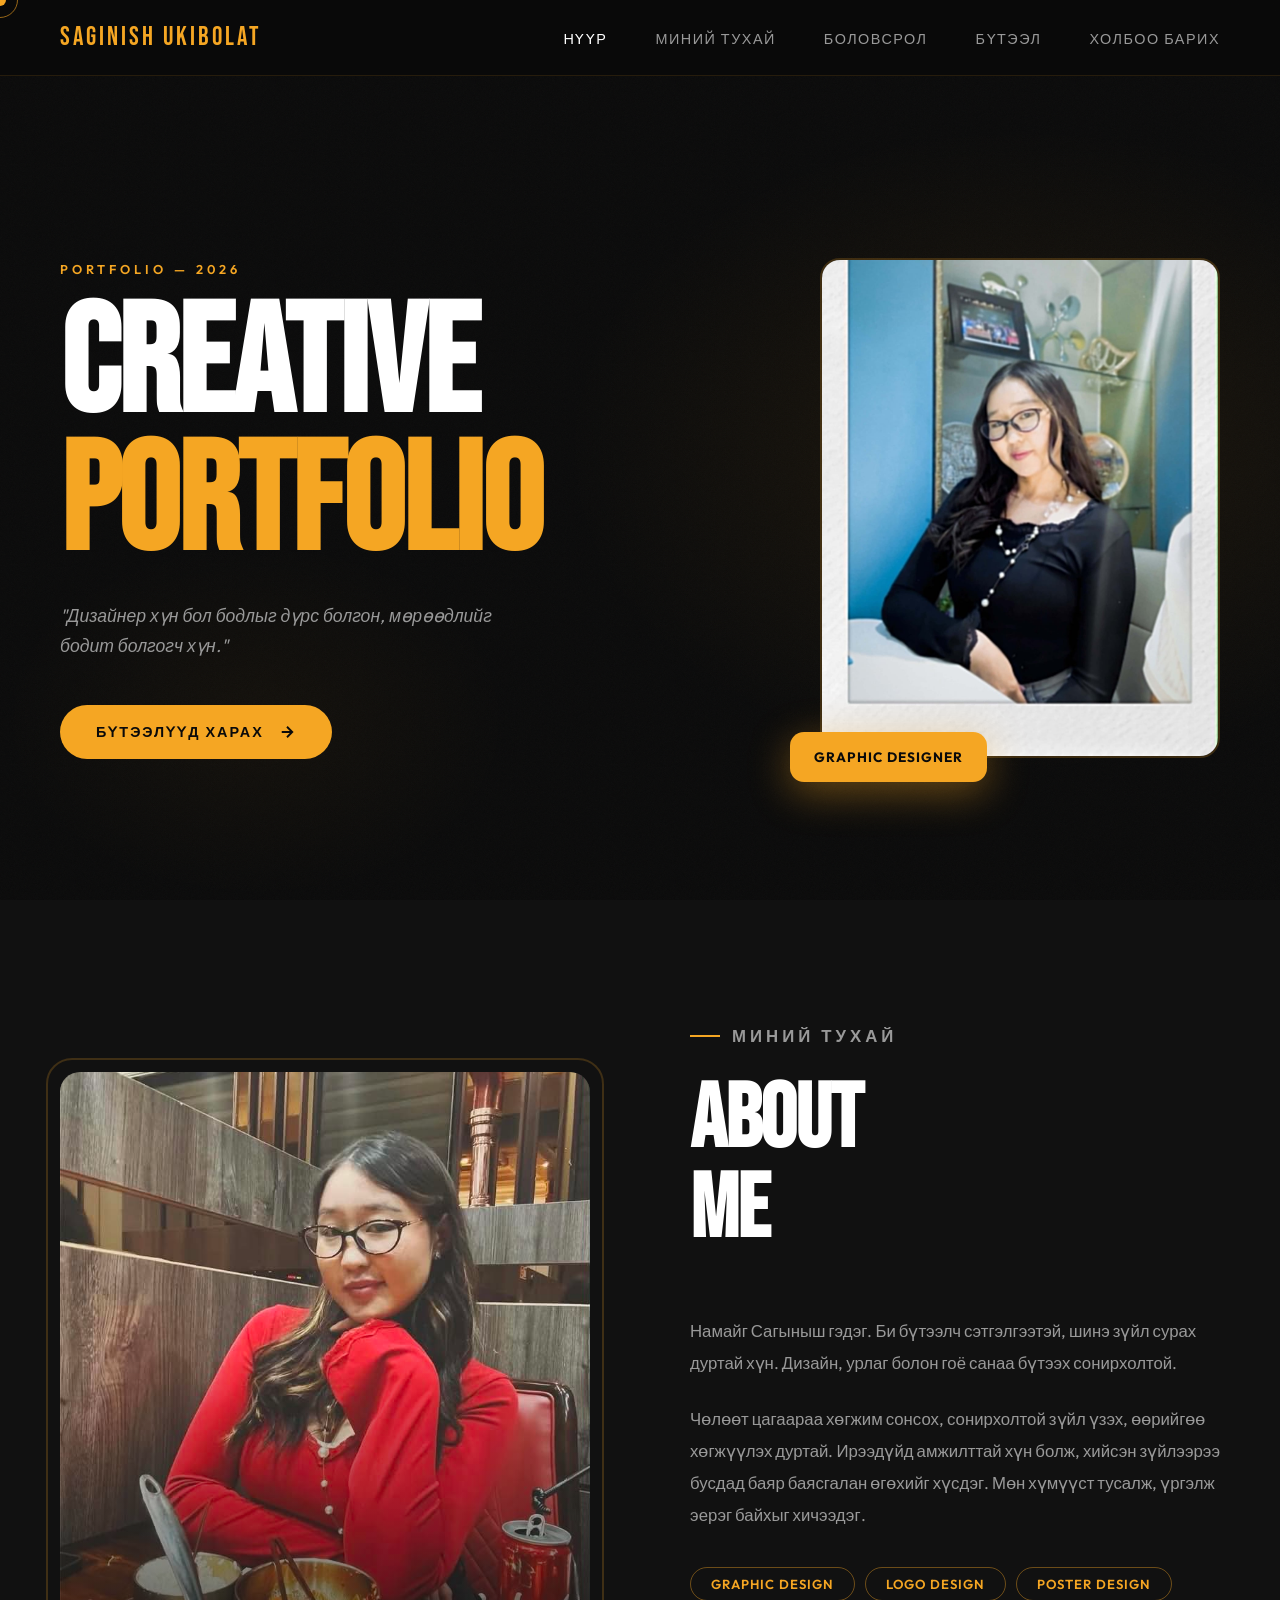
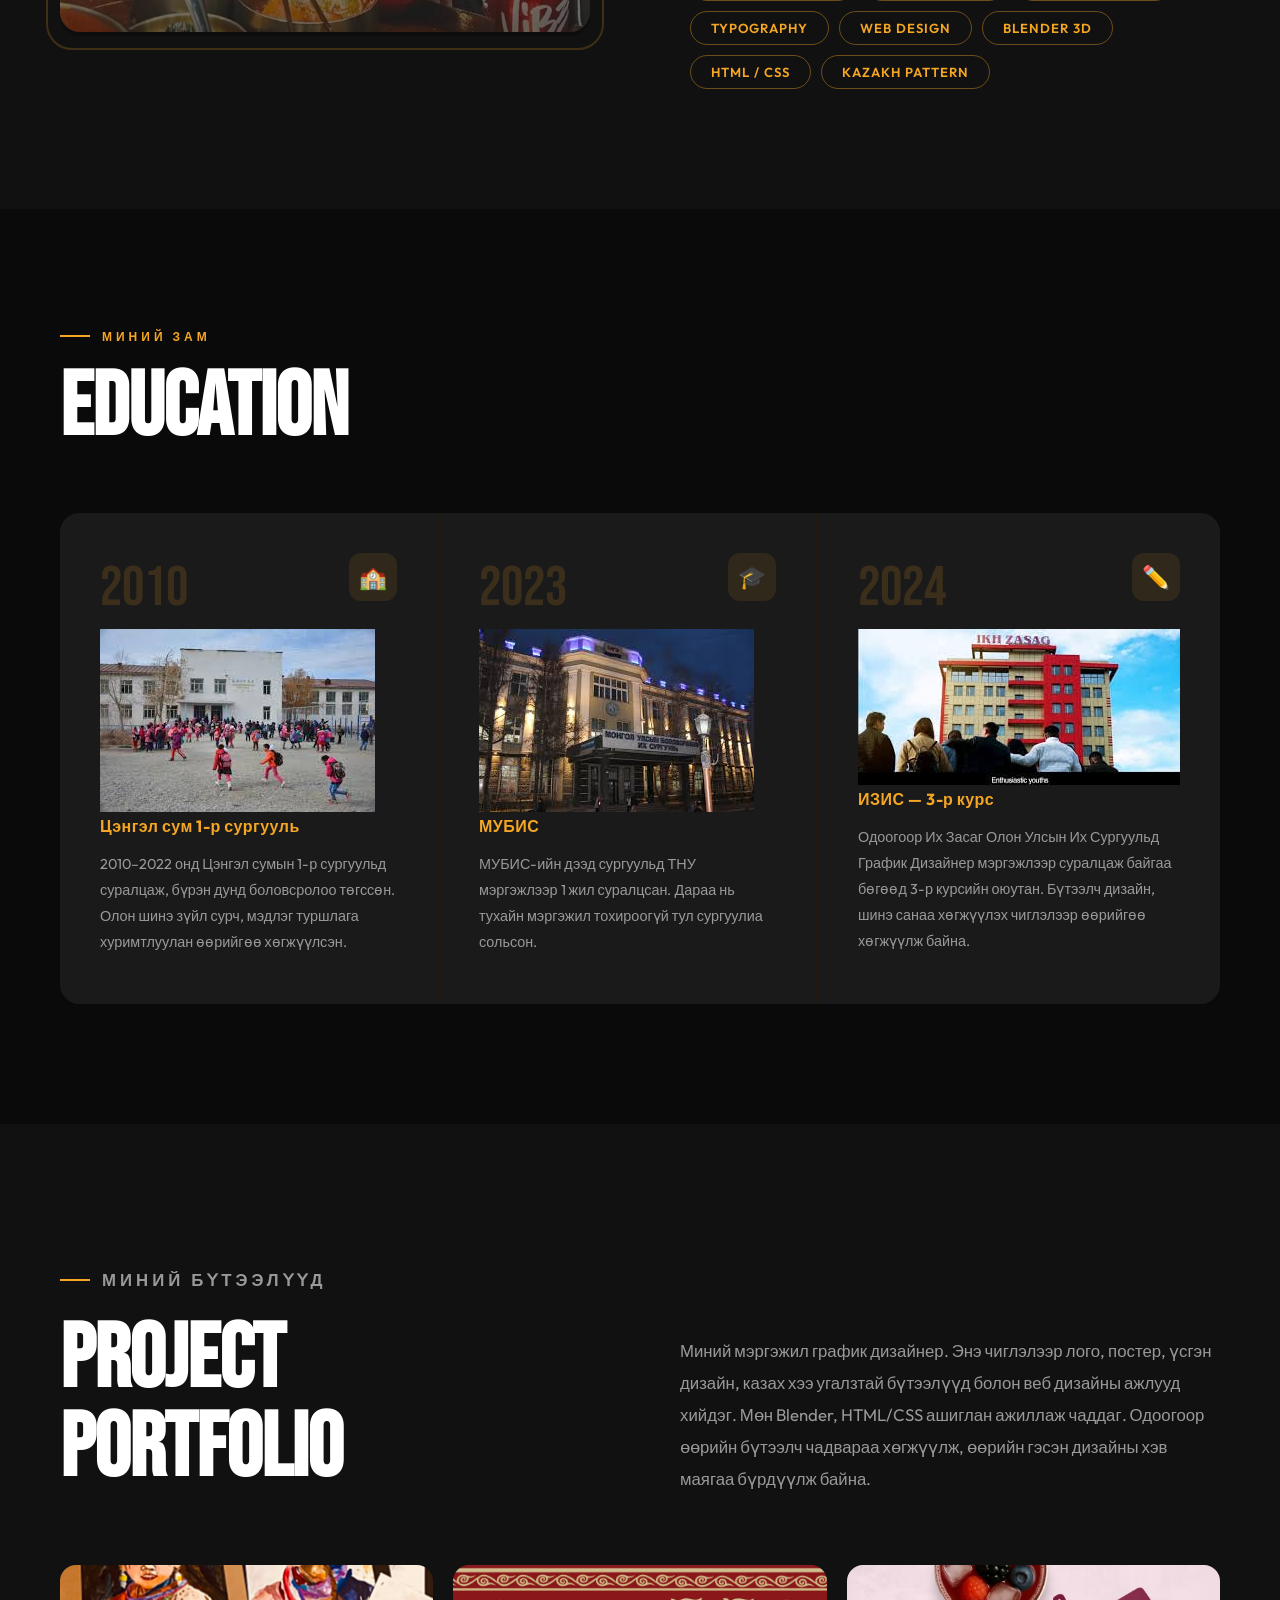
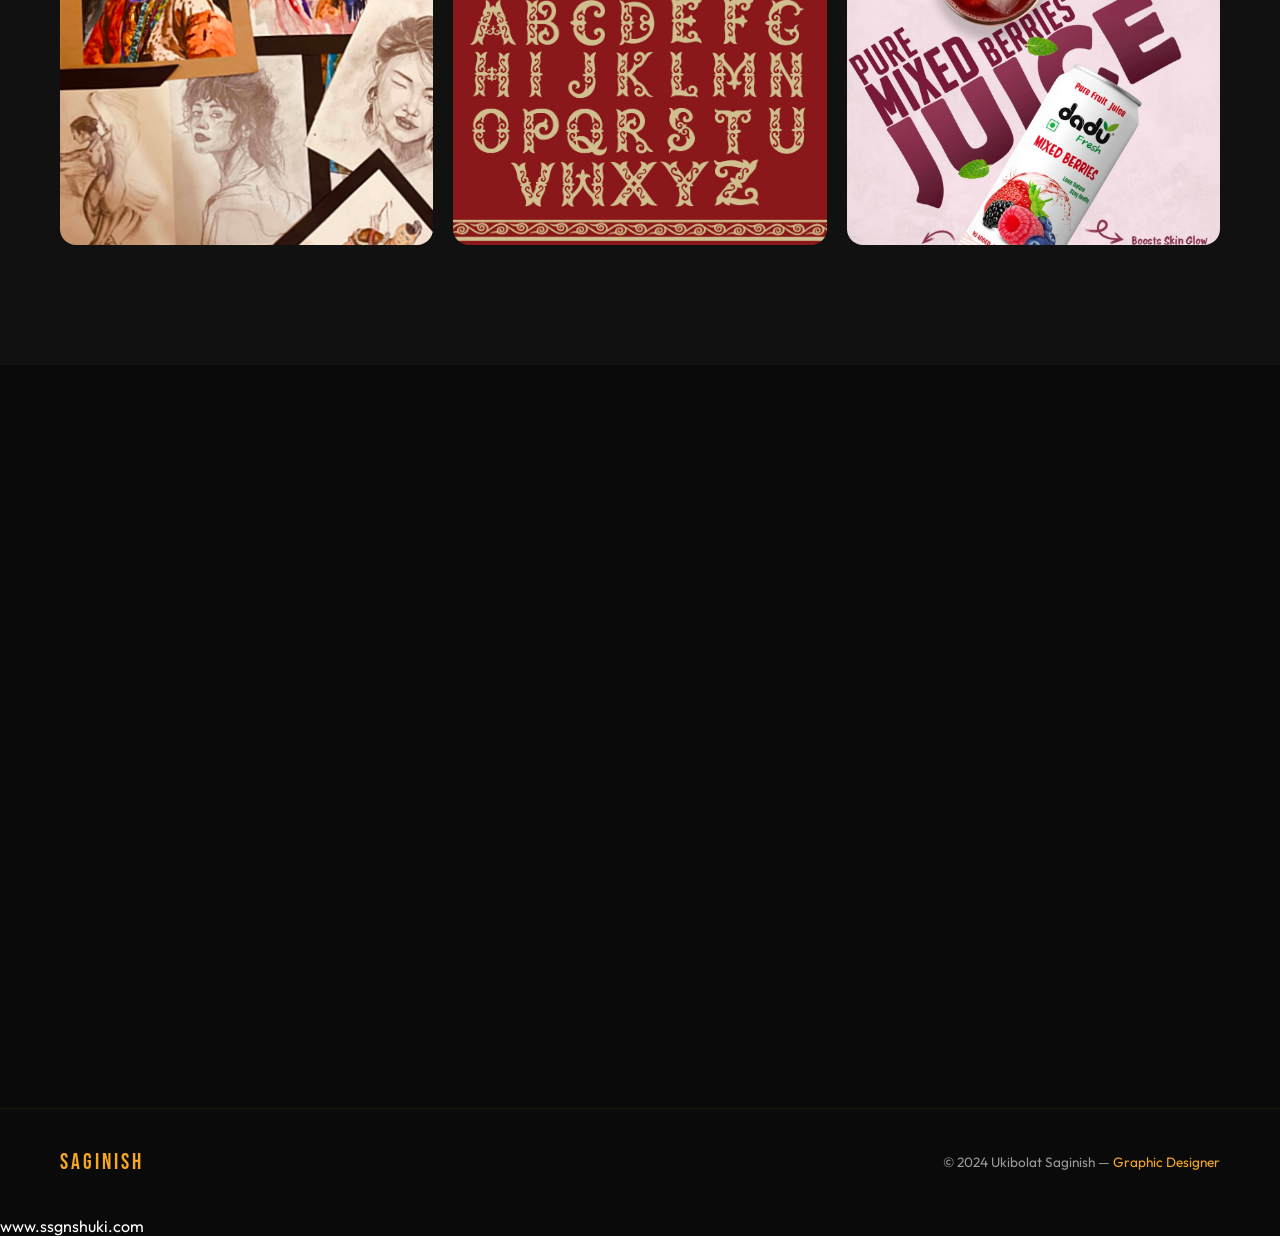
<file: index.html>
<!DOCTYPE html>
<html lang="mn">

<head>
    <meta charset="UTF-8" />
    <meta name="viewport" content="width=device-width, initial-scale=1.0" />
    <title>Saginish Ukibolat —Portfolio</title>
    <link rel="stylesheet" href="style.css" />
</head>

<body>


    <div class="cursor" id="cursor"></div>
    <div class="cursor-follower" id="cursorFollower"></div>

    <nav>
        <a href="#home" class="nav-logo"> Saginish Ukibolat</a>
        <ul class="nav-links">
            <li><a href="#home">Нүүр</a></li>
            <li><a href="#about">Миний тухай</a></li>
            <li><a href="#education">Боловсрол</a></li>
            <li><a href="#portfolio">Бүтээл</a></li>
            <li><a href="#contact">Холбоо барих</a></li>
        </ul>
    </nav>
    <section id="home" style="padding-top: 120px;">
        <div class="hero-bg"></div>
        <div class="hero-noise"></div>
        <div class="hero-content">
            <div class="hero-text">
                <p class="hero-label">Portfolio — 2026</p>
                <h1 class="hero-title">
                    Creative
                    <span>Portfolio</span>
                </h1>
                <p class="hero-subtitle">
                    "Дизайнер хүн бол бодлыг дүрс болгон, мөрөөдлийг бодит болгогч хүн."
                </p>
                <a href="#portfolio" class="hero-cta">
                    Бүтээлүүд харах
                    <svg viewBox="0 0 24 24" fill="none" stroke="currentColor" stroke-width="2.5">
                        <path d="M5 12h14M12 5l7 7-7 7" />
                    </svg>
                </a>
            </div>
            <div class="hero-image-wrap">

                <img src="images/me1.jpg" alt="Saginish Ukibolat" />
                <div class="hero-image-badge">Graphic Designer</div>
            </div>
        </div>
    </section>

    <div id="about" style="background:var(--black-2); padding: 120px 60px;">
        <div class="about-inner">
            <div class="about-image-wrap reveal">
                <img src="images/aboutme.jpg" alt="About Saginish Ukibolat" />
                <div class="about-image-overlay"></div>
                <div class="about-frame"></div>
            </div>
            <div class="about-text">
                <p class="section-tag reveal">Миний тухай</p>
                <h2 class="section-title reveal">ABOUT<br>ME</h2>
                <p class="reveal reveal-delay-1">
                    Намайг Сагыныш гэдэг. Би бүтээлч сэтгэлгээтэй, шинэ зүйл сурах дуртай хүн.
                    Дизайн, урлаг болон гоё санаа бүтээх сонирхолтой.
                </p>
                <p class="reveal reveal-delay-2">
                    Чөлөөт цагаараа хөгжим сонсох, сонирхолтой зүйл үзэх, өөрийгөө хөгжүүлэх дуртай.
                    Ирээдүйд амжилттай хүн болж, хийсэн зүйлээрээ бусдад баяр баясгалан өгөхийг хүсдэг.
                    Мөн хүмүүст тусалж, үргэлж эерэг байхыг хичээдэг.
                </p>
                <div class="skills-grid reveal reveal-delay-3">
                    <span class="skill-chip">Graphic Design</span>
                    <span class="skill-chip">Logo Design</span>
                    <span class="skill-chip">Poster Design</span>
                    <span class="skill-chip">Typography</span>
                    <span class="skill-chip">Web Design</span>
                    <span class="skill-chip">Blender 3D</span>
                    <span class="skill-chip">HTML / CSS</span>
                    <span class="skill-chip">Kazakh Pattern</span>
                </div>
            </div>
        </div>
    </div>

    <section id="education">
        <p class="section-tag reveal">Миний зам</p>
        <h2 class="section-title reveal">EDUCATION</h2>
        <div class="education-grid">
            <div class="edu-card reveal">
                <div class="edu-icon">🏫</div>
                <div class="edu-year">2010</div>
                <img src="images/tsengel.jpg" alt="Tsengel School" class="edu-school-logo" />
                <div class="edu-school">Цэнгэл сум 1-р сургууль</div>
                <p class="edu-desc">
                    2010–2022 онд Цэнгэл сумын 1-р сургуульд суралцаж, бүрэн дунд боловсролоо төгссөн.
                    Олон шинэ зүйл сурч, мэдлэг туршлага хуримтлуулан өөрийгөө хөгжүүлсэн.
                </p>
            </div>
            <div class="edu-card reveal reveal-delay-1">
                <div class="edu-icon">🎓</div>
                <div class="edu-year">2023</div>
                <img src="images/mubis.jpg" alt="MUBIS University" class="edu-school-logo" />
                <div class="edu-school">МУБИС</div>
                <p class="edu-desc">
                    МУБИС-ийн дээд сургуульд ТНУ мэргэжлээр 1 жил суралцсан.
                    Дараа нь тухайн мэргэжил тохироогүй тул сургуулиа сольсон.
                </p>
            </div>
            <div class="edu-card reveal reveal-delay-2">
                <div class="edu-icon">✏️</div>
                <div class="edu-year">2024</div>
                <img src="images/ikhzasag.jpg" alt="Ikhzasag University" class="edu-school-logo" />
                <div class="edu-school">ИЗИС — 3-р курс</div>
                <p class="edu-desc">
                    Одоогоор Их Засаг Олон Улсын Их Сургуульд График Дизайнер мэргэжлээр суралцаж байгаа
                    бөгөөд 3-р курсийн оюутан. Бүтээлч дизайн, шинэ санаа хөгжүүлэх чиглэлээр өөрийгөө хөгжүүлж байна.
                </p>
            </div>
        </div>
    </section>
    <div id="portfolio" style="background:var(--black-2); padding: 120px 60px;">
        <div class="portfolio-inner">
            <div class="portfolio-intro">
                <div>
                    <p class="section-tag reveal">Миний бүтээлүүд</p>
                    <h2 class="section-title reveal" style="margin-bottom:0;">PROJECT<br>PORTFOLIO</h2>
                </div>
                <p class="reveal">
                    Миний мэргэжил график дизайнер. Энэ чиглэлээр лого, постер, үсгэн дизайн, казах хээ угалзтай
                    бүтээлүүд болон веб дизайны ажлууд хийдэг. Мөн Blender, HTML/CSS ашиглан ажиллаж чаддаг.
                    Одоогоор өөрийн бүтээлч чадвараа хөгжүүлж, өөрийн гэсэн дизайны хэв маягаа бүрдүүлж байна.
                </p>
            </div>
            <div class="portfolio-grid">
                <div class="portfolio-item reveal">
                    <img src="images/buteel0.jpg" alt="Illustration work" />
                    <div class="portfolio-overlay">
                        <div class="portfolio-overlay-text">
                            Зургийн цуглуулга
                            <span>Illustration</span>
                        </div>
                    </div>
                </div>


                <!-- Item 3 -->
                <div class="portfolio-item reveal reveal-delay-2">
                    <img src="images/buteel1.jpg" alt="Poster design" />
                    <div class="portfolio-overlay">
                        <div class="portfolio-overlay-text">
                            Постер дизайн
                            <span>Poster / Branding</span>
                        </div>
                    </div>
                </div>
                <!-- Item 4 -->
                <div class="portfolio-item reveal">
                    <img src="images/buteel2.jpg" alt="Logo design" />
                    <div class="portfolio-overlay">
                        <div class="portfolio-overlay-text">
                            Лого дизайн
                            <span>Logo Design</span>
                        </div>
                    </div>
                </div>
            </div>
        </div>
    </div>
    <div class="contact-info">
        <p class="section-tag reveal">Холбогдох</p>
        <h2 class="section-title reveal">GET IN<br>TOUCH</h2>
        <p class="reveal">
            Надтай холбогдохыг хүсвэл дараах хаягаар холбогдоорой.
            Би график дизайн болон бүтээлч ажлуудад сонирхолтой бөгөөд
            шинэ төсөл, хамтын ажиллагаанд үргэлж нээлттэй.
        </p>
        <div class="contact-grid reveal">
            <a href="mailto:u.saginish3@gmail.com" class="contact-card">
                <div class="contact-card-icon">✉️</div>
                <div class="contact-card-label">Email</div>
                <div class="contact-card-value">u.saginish3@gmail.com</div>
            </a>
            <a href="https://www.ssgnshuki.com" target="_blank" class="contact-card">
                <div class="contact-card-icon">🌐</div>
                <div class="contact-card-label">Website</div>
                <div class="contact-card-value">www.ssgnshuki.com</div>
            </a>
            <a href="#" class="contact-card">
                <div class="contact-card-icon">📱</div>
                <div class="contact-card-label">Social Media</div>
                <div class="contact-card-value">sgnsh-@07</div>
            </a>
            <a href="tel:85218322" class="contact-card">
                <div class="contact-card-icon">📞</div>
                <div class="contact-card-label">Phone Number</div>
                <div class="contact-card-value">85218322</div>
            </a>
        </div>
    </div>
    </div>
    </section>

    <!-- ========== FOOTER ========== -->
    <footer>
        <div class="footer-logo">Saginish</div>
        <p class="footer-text">
            © 2024 Ukibolat Saginish — <span>Graphic Designer</span>
        </p>
    </footer>

    <!-- ========== JAVASCRIPT ========== -->
    <script>
        // --- Custom Cursor ---
        const cursor = document.getElementById('cursor');
        const follower = document.getElementById('cursorFollower');
        let mx = 0, my = 0, fx = 0, fy = 0;

        document.addEventListener('mousemove', e => {
            mx = e.clientX; my = e.clientY;
            cursor.style.left = mx + 'px';
            cursor.style.top = my + 'px';
        });

        function animateFollower() {
            fx += (mx - fx) * 0.12;
            fy += (my - fy) * 0.12;
            follower.style.left = fx + 'px';
            follower.style.top = fy + 'px';
            requestAnimationFrame(animateFollower);
        }
        animateFollower();

        document.querySelectorAll('a, button, .portfolio-item').forEach(el => {
            el.addEventListener('mouseenter', () => {
                cursor.style.transform = 'translate(-50%,-50%) scale(2)';
                follower.style.transform = 'translate(-50%,-50%) scale(1.5)';
                follower.style.opacity = '0.3';
            });
            el.addEventListener('mouseleave', () => {
                cursor.style.transform = 'translate(-50%,-50%) scale(1)';
                follower.style.transform = 'translate(-50%,-50%) scale(1)';
                follower.style.opacity = '0.6';
            });
        });

        // --- Scroll Reveal ---
        const revealEls = document.querySelectorAll('.reveal');
        const observer = new IntersectionObserver(entries => {
            entries.forEach(entry => {
                if (entry.isIntersecting) {
                    entry.target.classList.add('visible');
                }
            });
        }, { threshold: 0.12 });

        revealEls.forEach(el => observer.observe(el));

        // --- Active nav link on scroll ---
        const sections = document.querySelectorAll('section, [id]');
        const navLinks = document.querySelectorAll('.nav-links a');

        window.addEventListener('scroll', () => {
            let current = '';
            sections.forEach(s => {
                if (window.scrollY >= s.offsetTop - 120) current = s.id;
            });
            navLinks.forEach(a => {
                a.style.color = a.getAttribute('href') === '#' + current ? 'var(--white)' : '';
            });
        });
    </script>
</body>

</html>
www.ssgnshuki.com
</file>
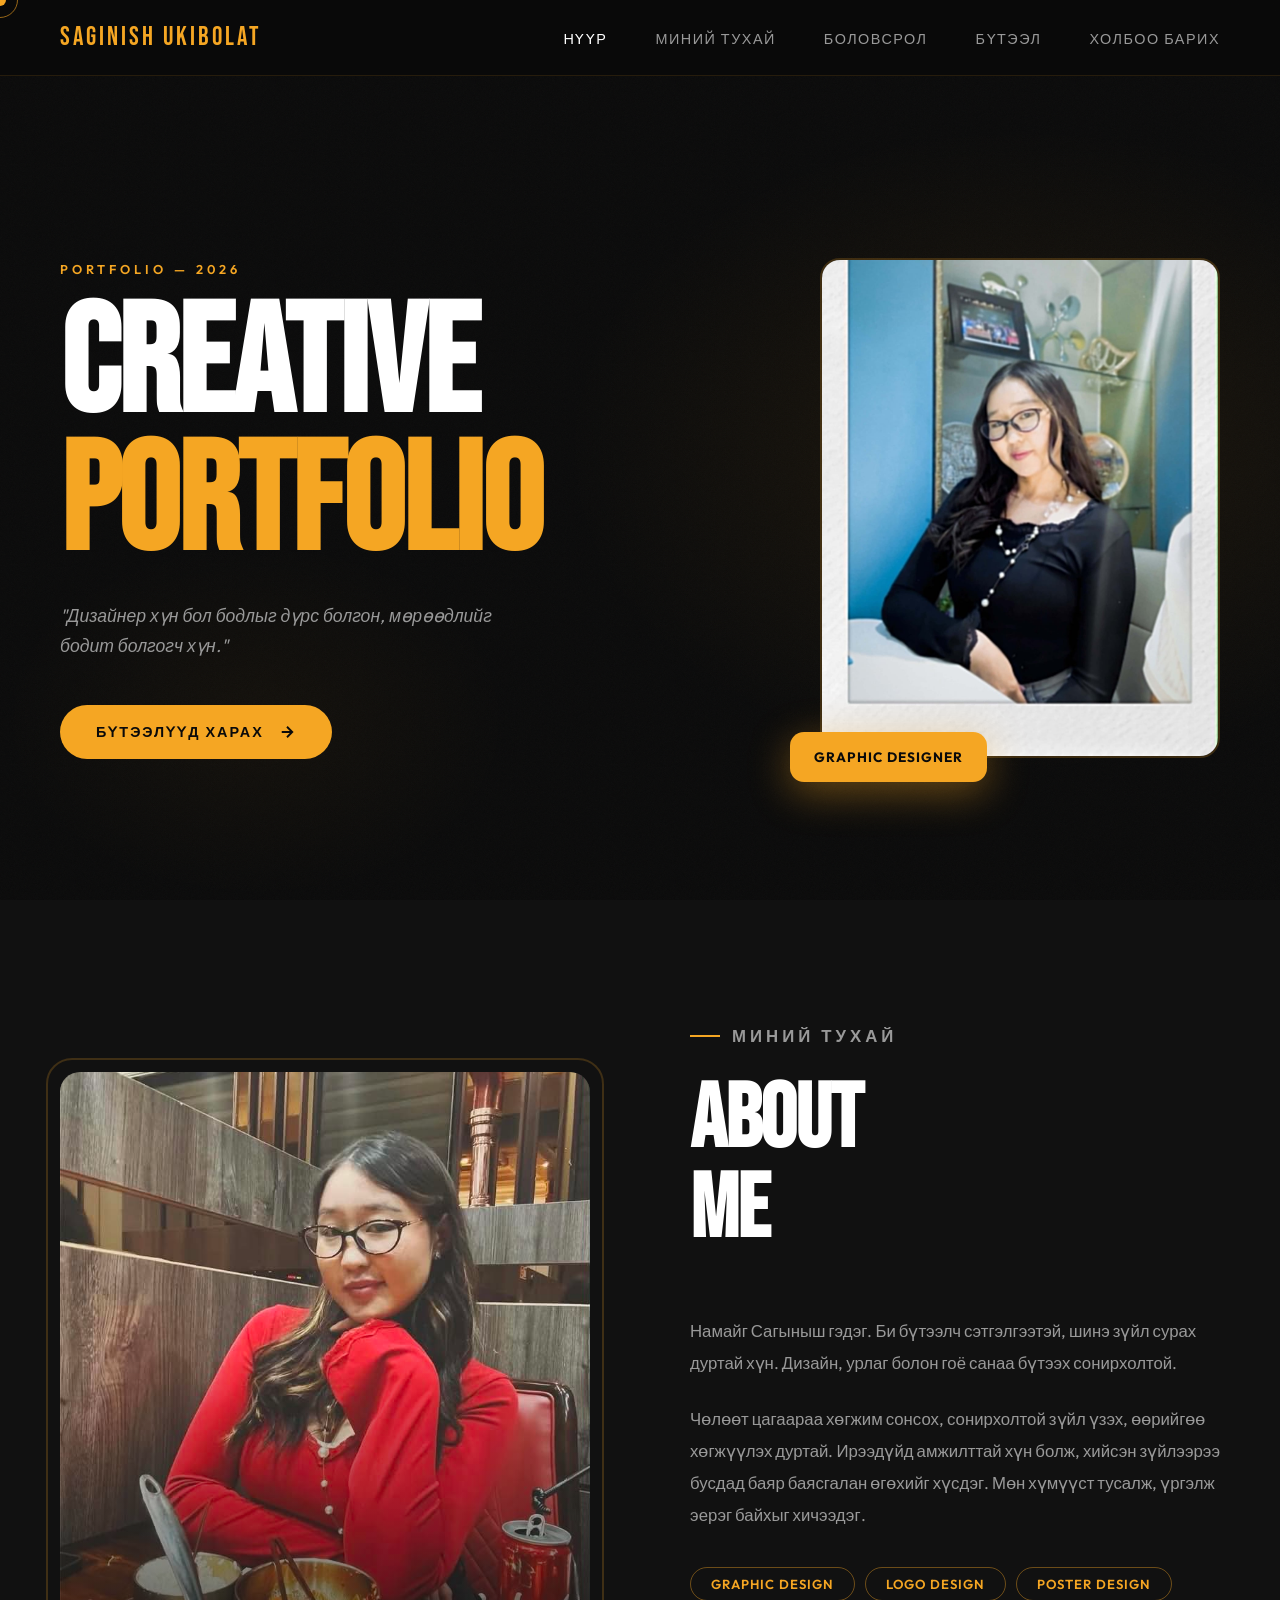
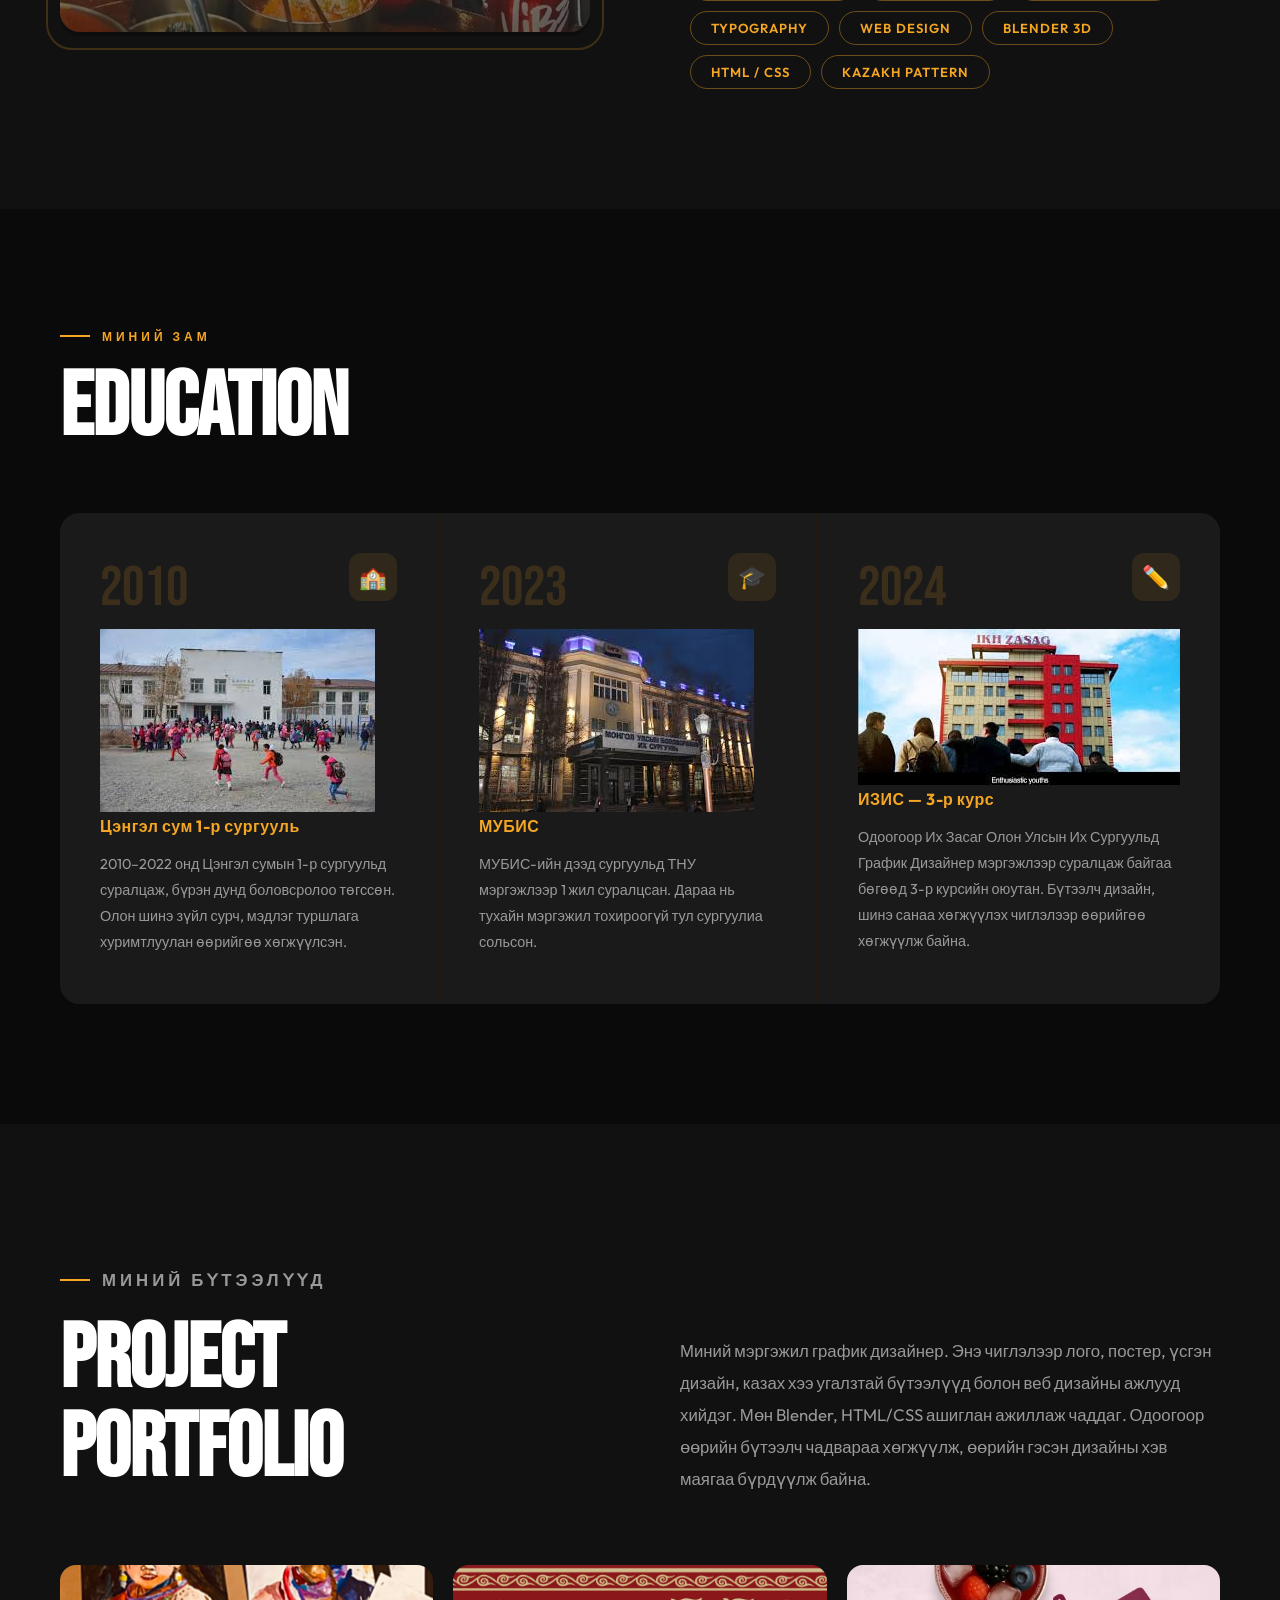
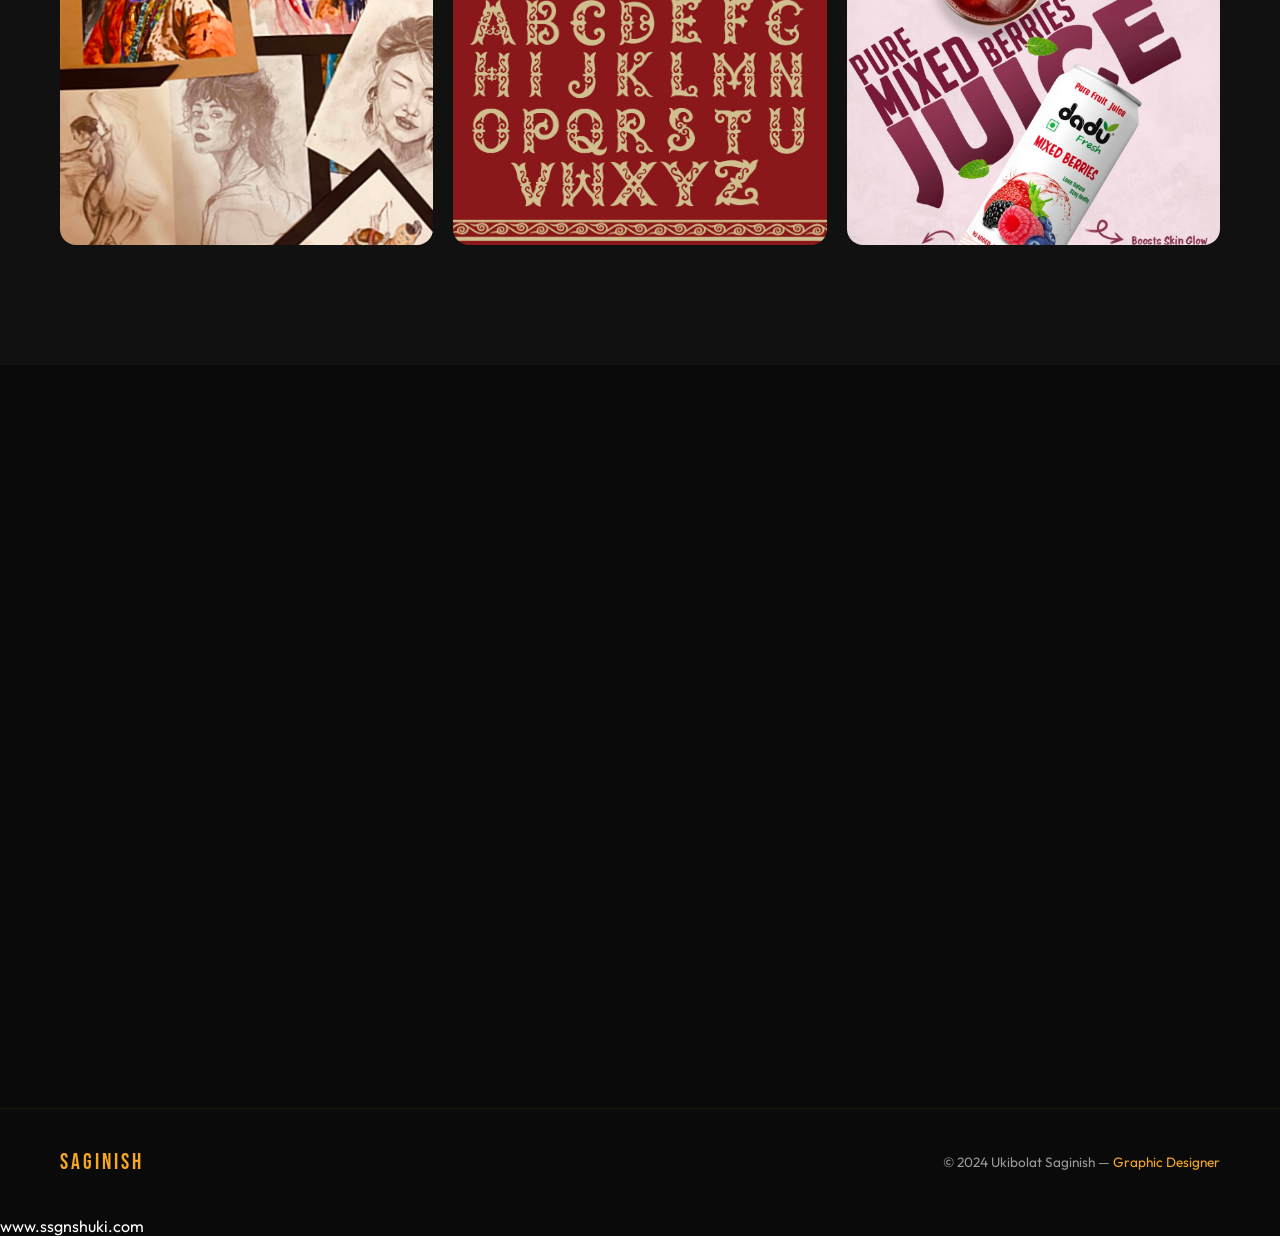
<file: portfolio.html>
<!DOCTYPE html>
<html lang="mn">

<head>
    <meta charset="UTF-8" />
    <meta name="viewport" content="width=device-width, initial-scale=1.0" />
    <title>Saginish Ukibolat —Portfolio</title>
    <link rel="stylesheet" href="style.css" />
</head>

<body>


    <div class="cursor" id="cursor"></div>
    <div class="cursor-follower" id="cursorFollower"></div>

    <nav>
        <a href="#home" class="nav-logo"> Saginish Ukibolat</a>
        <ul class="nav-links">
            <li><a href="#home">Нүүр</a></li>
            <li><a href="#about">Миний тухай</a></li>
            <li><a href="#education">Боловсрол</a></li>
            <li><a href="#portfolio">Бүтээл</a></li>
            <li><a href="#contact">Холбоо барих</a></li>
        </ul>
    </nav>
    <section id="home" style="padding-top: 120px;">
        <div class="hero-bg"></div>
        <div class="hero-noise"></div>
        <div class="hero-content">
            <div class="hero-text">
                <p class="hero-label">Portfolio — 2026</p>
                <h1 class="hero-title">
                    Creative
                    <span>Portfolio</span>
                </h1>
                <p class="hero-subtitle">
                    "Дизайнер хүн бол бодлыг дүрс болгон, мөрөөдлийг бодит болгогч хүн."
                </p>
                <a href="#portfolio" class="hero-cta">
                    Бүтээлүүд харах
                    <svg viewBox="0 0 24 24" fill="none" stroke="currentColor" stroke-width="2.5">
                        <path d="M5 12h14M12 5l7 7-7 7" />
                    </svg>
                </a>
            </div>
            <div class="hero-image-wrap">

                <img src="images/me1.jpg" alt="Saginish Ukibolat" />
                <div class="hero-image-badge">Graphic Designer</div>
            </div>
        </div>
    </section>

    <div id="about" style="background:var(--black-2); padding: 120px 60px;">
        <div class="about-inner">
            <div class="about-image-wrap reveal">
                <img src="images/aboutme.jpg" alt="About Saginish Ukibolat" />
                <div class="about-image-overlay"></div>
                <div class="about-frame"></div>
            </div>
            <div class="about-text">
                <p class="section-tag reveal">Миний тухай</p>
                <h2 class="section-title reveal">ABOUT<br>ME</h2>
                <p class="reveal reveal-delay-1">
                    Намайг Сагыныш гэдэг. Би бүтээлч сэтгэлгээтэй, шинэ зүйл сурах дуртай хүн.
                    Дизайн, урлаг болон гоё санаа бүтээх сонирхолтой.
                </p>
                <p class="reveal reveal-delay-2">
                    Чөлөөт цагаараа хөгжим сонсох, сонирхолтой зүйл үзэх, өөрийгөө хөгжүүлэх дуртай.
                    Ирээдүйд амжилттай хүн болж, хийсэн зүйлээрээ бусдад баяр баясгалан өгөхийг хүсдэг.
                    Мөн хүмүүст тусалж, үргэлж эерэг байхыг хичээдэг.
                </p>
                <div class="skills-grid reveal reveal-delay-3">
                    <span class="skill-chip">Graphic Design</span>
                    <span class="skill-chip">Logo Design</span>
                    <span class="skill-chip">Poster Design</span>
                    <span class="skill-chip">Typography</span>
                    <span class="skill-chip">Web Design</span>
                    <span class="skill-chip">Blender 3D</span>
                    <span class="skill-chip">HTML / CSS</span>
                    <span class="skill-chip">Kazakh Pattern</span>
                </div>
            </div>
        </div>
    </div>

    <section id="education">
        <p class="section-tag reveal">Миний зам</p>
        <h2 class="section-title reveal">EDUCATION</h2>
        <div class="education-grid">
            <div class="edu-card reveal">
                <div class="edu-icon">🏫</div>
                <div class="edu-year">2010</div>
                <img src="images/tsengel.jpg" alt="Tsengel School" class="edu-school-logo" />
                <div class="edu-school">Цэнгэл сум 1-р сургууль</div>
                <p class="edu-desc">
                    2010–2022 онд Цэнгэл сумын 1-р сургуульд суралцаж, бүрэн дунд боловсролоо төгссөн.
                    Олон шинэ зүйл сурч, мэдлэг туршлага хуримтлуулан өөрийгөө хөгжүүлсэн.
                </p>
            </div>
            <div class="edu-card reveal reveal-delay-1">
                <div class="edu-icon">🎓</div>
                <div class="edu-year">2023</div>
                <img src="images/mubis.jpg" alt="MUBIS University" class="edu-school-logo" />
                <div class="edu-school">МУБИС</div>
                <p class="edu-desc">
                    МУБИС-ийн дээд сургуульд ТНУ мэргэжлээр 1 жил суралцсан.
                    Дараа нь тухайн мэргэжил тохироогүй тул сургуулиа сольсон.
                </p>
            </div>
            <div class="edu-card reveal reveal-delay-2">
                <div class="edu-icon">✏️</div>
                <div class="edu-year">2024</div>
                <img src="images/ikhzasag.jpg" alt="Ikhzasag University" class="edu-school-logo" />
                <div class="edu-school">ИЗИС — 3-р курс</div>
                <p class="edu-desc">
                    Одоогоор Их Засаг Олон Улсын Их Сургуульд График Дизайнер мэргэжлээр суралцаж байгаа
                    бөгөөд 3-р курсийн оюутан. Бүтээлч дизайн, шинэ санаа хөгжүүлэх чиглэлээр өөрийгөө хөгжүүлж байна.
                </p>
            </div>
        </div>
    </section>
    <div id="portfolio" style="background:var(--black-2); padding: 120px 60px;">
        <div class="portfolio-inner">
            <div class="portfolio-intro">
                <div>
                    <p class="section-tag reveal">Миний бүтээлүүд</p>
                    <h2 class="section-title reveal" style="margin-bottom:0;">PROJECT<br>PORTFOLIO</h2>
                </div>
                <p class="reveal">
                    Миний мэргэжил график дизайнер. Энэ чиглэлээр лого, постер, үсгэн дизайн, казах хээ угалзтай
                    бүтээлүүд болон веб дизайны ажлууд хийдэг. Мөн Blender, HTML/CSS ашиглан ажиллаж чаддаг.
                    Одоогоор өөрийн бүтээлч чадвараа хөгжүүлж, өөрийн гэсэн дизайны хэв маягаа бүрдүүлж байна.
                </p>
            </div>
            <div class="portfolio-grid">
                <div class="portfolio-item reveal">
                    <img src="images/buteel0.jpg" alt="Illustration work" />
                    <div class="portfolio-overlay">
                        <div class="portfolio-overlay-text">
                            Зургийн цуглуулга
                            <span>Illustration</span>
                        </div>
                    </div>
                </div>


                <!-- Item 3 -->
                <div class="portfolio-item reveal reveal-delay-2">
                    <img src="images/buteel1.jpg" alt="Poster design" />
                    <div class="portfolio-overlay">
                        <div class="portfolio-overlay-text">
                            Постер дизайн
                            <span>Poster / Branding</span>
                        </div>
                    </div>
                </div>
                <!-- Item 4 -->
                <div class="portfolio-item reveal">
                    <img src="images/buteel2.jpg" alt="Logo design" />
                    <div class="portfolio-overlay">
                        <div class="portfolio-overlay-text">
                            Лого дизайн
                            <span>Logo Design</span>
                        </div>
                    </div>
                </div>
            </div>
        </div>
    </div>
    <div class="contact-info">
        <p class="section-tag reveal">Холбогдох</p>
        <h2 class="section-title reveal">GET IN<br>TOUCH</h2>
        <p class="reveal">
            Надтай холбогдохыг хүсвэл дараах хаягаар холбогдоорой.
            Би график дизайн болон бүтээлч ажлуудад сонирхолтой бөгөөд
            шинэ төсөл, хамтын ажиллагаанд үргэлж нээлттэй.
        </p>
        <div class="contact-grid reveal">
            <a href="mailto:u.saginish3@gmail.com" class="contact-card">
                <div class="contact-card-icon">✉️</div>
                <div class="contact-card-label">Email</div>
                <div class="contact-card-value">u.saginish3@gmail.com</div>
            </a>
            <a href="https://www.ssgnshuki.com" target="_blank" class="contact-card">
                <div class="contact-card-icon">🌐</div>
                <div class="contact-card-label">Website</div>
                <div class="contact-card-value">www.ssgnshuki.com</div>
            </a>
            <a href="#" class="contact-card">
                <div class="contact-card-icon">📱</div>
                <div class="contact-card-label">Social Media</div>
                <div class="contact-card-value">sgnsh-@07</div>
            </a>
            <a href="tel:85218322" class="contact-card">
                <div class="contact-card-icon">📞</div>
                <div class="contact-card-label">Phone Number</div>
                <div class="contact-card-value">85218322</div>
            </a>
        </div>
    </div>
    </div>
    </section>

    <!-- ========== FOOTER ========== -->
    <footer>
        <div class="footer-logo">Saginish</div>
        <p class="footer-text">
            © 2024 Ukibolat Saginish — <span>Graphic Designer</span>
        </p>
    </footer>

    <!-- ========== JAVASCRIPT ========== -->
    <script>
        // --- Custom Cursor ---
        const cursor = document.getElementById('cursor');
        const follower = document.getElementById('cursorFollower');
        let mx = 0, my = 0, fx = 0, fy = 0;

        document.addEventListener('mousemove', e => {
            mx = e.clientX; my = e.clientY;
            cursor.style.left = mx + 'px';
            cursor.style.top = my + 'px';
        });

        function animateFollower() {
            fx += (mx - fx) * 0.12;
            fy += (my - fy) * 0.12;
            follower.style.left = fx + 'px';
            follower.style.top = fy + 'px';
            requestAnimationFrame(animateFollower);
        }
        animateFollower();

        document.querySelectorAll('a, button, .portfolio-item').forEach(el => {
            el.addEventListener('mouseenter', () => {
                cursor.style.transform = 'translate(-50%,-50%) scale(2)';
                follower.style.transform = 'translate(-50%,-50%) scale(1.5)';
                follower.style.opacity = '0.3';
            });
            el.addEventListener('mouseleave', () => {
                cursor.style.transform = 'translate(-50%,-50%) scale(1)';
                follower.style.transform = 'translate(-50%,-50%) scale(1)';
                follower.style.opacity = '0.6';
            });
        });

        // --- Scroll Reveal ---
        const revealEls = document.querySelectorAll('.reveal');
        const observer = new IntersectionObserver(entries => {
            entries.forEach(entry => {
                if (entry.isIntersecting) {
                    entry.target.classList.add('visible');
                }
            });
        }, { threshold: 0.12 });

        revealEls.forEach(el => observer.observe(el));

        // --- Active nav link on scroll ---
        const sections = document.querySelectorAll('section, [id]');
        const navLinks = document.querySelectorAll('.nav-links a');

        window.addEventListener('scroll', () => {
            let current = '';
            sections.forEach(s => {
                if (window.scrollY >= s.offsetTop - 120) current = s.id;
            });
            navLinks.forEach(a => {
                a.style.color = a.getAttribute('href') === '#' + current ? 'var(--white)' : '';
            });
        });
    </script>
</body>

</html>
www.ssgnshuki.com
</file>
<file: style.css>
@import url('https://fonts.googleapis.com/css2?family=Bebas+Neue&family=Outfit:wght@300;400;500;600;700&display=swap');

/* ========== CSS VARIABLES ========== */
:root {
  --black: #0a0a0a;
  --black-2: #111111;
  --black-3: #1a1a1a;
  --orange: #f5a623;
  --orange-dark: #e09000;
  --white: #ffffff;
  --gray: #999999;
  --gray-light: #e5e5e5;
  --transition: 0.35s cubic-bezier(0.4, 0, 0.2, 1);
}

/* ========== RESET & BASE ========== */
*, *::before, *::after {
  margin: 0;
  padding: 0;
  box-sizing: border-box;
}

html {
  scroll-behavior: smooth;
  font-size: 16px;
}

body {
  background-color: var(--black);
  color: var(--white);
  font-family: 'Outfit', sans-serif;
  overflow-x: hidden;
  cursor: none;
}

/* ========== CUSTOM CURSOR ========== */
.cursor {
  width: 12px;
  height: 12px;
  background: var(--orange);
  border-radius: 50%;
  position: fixed;
  pointer-events: none;
  z-index: 9999;
  transform: translate(-50%, -50%);
  transition: transform 0.1s ease;
}

.cursor-follower {
  width: 36px;
  height: 36px;
  border: 1.5px solid var(--orange);
  border-radius: 50%;
  position: fixed;
  pointer-events: none;
  z-index: 9998;
  transform: translate(-50%, -50%);
  transition: 0.15s ease;
  opacity: 0.6;
}

/* ========== NAVBAR ========== */
nav {
  position: fixed;
  top: 0;
  left: 0;
  right: 0;
  z-index: 100;
  display: flex;
  align-items: center;
  justify-content: space-between;
  padding: 22px 60px;
  background: rgba(10, 10, 10, 0.85);
  backdrop-filter: blur(18px);
  border-bottom: 1px solid rgba(245, 166, 35, 0.12);
}

.nav-logo {
  font-family: 'Bebas Neue', sans-serif;
  font-size: 1.6rem;
  color: var(--orange);
  letter-spacing: 3px;
  text-decoration: none;
}

.nav-links {
  display: flex;
  gap: 48px;
  list-style: none;
}

.nav-links a {
  color: var(--gray);
  text-decoration: none;
  font-size: 0.9rem;
  font-weight: 500;
  letter-spacing: 1.5px;
  text-transform: uppercase;
  transition: color var(--transition);
  position: relative;
}

.nav-links a::after {
  content: '';
  position: absolute;
  bottom: -4px;
  left: 0;
  width: 0;
  height: 2px;
  background: var(--orange);
  transition: width var(--transition);
}

.nav-links a:hover {
  color: var(--white);
}

.nav-links a:hover::after {
  width: 100%;
}

/* ========== HERO SECTION ========== */
#home {
  min-height: 100vh;
  display: flex;
  align-items: center;
  justify-content: center;
  position: relative;
  overflow: hidden;
  padding: 0 60px;
}

.hero-bg {
  position: absolute;
  inset: 0;
  background:
    radial-gradient(ellipse 60% 60% at 80% 50%, rgba(245, 166, 35, 0.08) 0%, transparent 60%),
    radial-gradient(ellipse 40% 40% at 20% 80%, rgba(245, 166, 35, 0.04) 0%, transparent 50%);
}

.hero-noise {
  position: absolute;
  inset: 0;
  opacity: 0.03;
  background-image: url("data:image/svg+xml,%3Csvg viewBox='0 0 512 512' xmlns='http://www.w3.org/2000/svg'%3E%3Cfilter id='n'%3E%3CfeTurbulence type='fractalNoise' baseFrequency='0.75' numOctaves='4' stitchTiles='stitch'/%3E%3C/filter%3E%3Crect width='100%25' height='100%25' filter='url(%23n)'/%3E%3C/svg%3E");
  background-size: 200px;
}

.hero-content {
  max-width: 1400px;
  width: 100%;
  display: grid;
  grid-template-columns: 1fr 400px;
  gap: 80px;
  align-items: center;
  position: relative;
  z-index: 1;
}

.hero-label {
  font-size: 0.8rem;
  font-weight: 600;
  letter-spacing: 4px;
  text-transform: uppercase;
  color: var(--orange);
  margin-bottom: 20px;
  opacity: 0;
  animation: fadeUp 0.8s ease 0.2s forwards;
}

.hero-title {
  font-family: 'Bebas Neue', sans-serif;
  font-size: clamp(6rem, 12vw, 11rem);
  line-height: 0.9;
  color: var(--white);
  letter-spacing: -2px;
  opacity: 0;
  animation: fadeUp 0.8s ease 0.4s forwards;
}

.hero-title span {
  color: var(--orange);
  display: block;
}

.hero-subtitle {
  font-size: 1.1rem;
  color: var(--gray);
  margin-top: 28px;
  line-height: 1.7;
  max-width: 480px;
  font-style: italic;
  opacity: 0;
  animation: fadeUp 0.8s ease 0.6s forwards;
}

.hero-cta {
  display: inline-flex;
  align-items: center;
  gap: 14px;
  margin-top: 44px;
  padding: 18px 36px;
  background: var(--orange);
  color: var(--black);
  text-decoration: none;
  font-weight: 700;
  font-size: 0.9rem;
  letter-spacing: 2px;
  text-transform: uppercase;
  border-radius: 50px;
  transition: all var(--transition);
  opacity: 0;
  animation: fadeUp 0.8s ease 0.8s forwards;
}

.hero-cta:hover {
  background: var(--white);
  transform: translateY(-3px);
  box-shadow: 0 20px 60px rgba(245, 166, 35, 0.3);
}

.hero-cta svg {
  width: 18px;
  height: 18px;
  transition: transform var(--transition);
}

.hero-cta:hover svg {
  transform: translateX(5px);
}

.hero-image-wrap {
  position: relative;
  opacity: 0;
  animation: fadeIn 1s ease 0.6s forwards;
}

.hero-image-wrap img {
  width: 100%;
  height: 500px;
  object-fit: cover;
  border-radius: 20px;
  border: 2px solid rgba(245, 166, 35, 0.2);
}

.hero-image-badge {
  position: absolute;
  bottom: -20px;
  left: -30px;
  background: var(--orange);
  color: var(--black);
  padding: 16px 24px;
  border-radius: 14px;
  font-weight: 700;
  font-size: 0.85rem;
  letter-spacing: 1px;
  text-transform: uppercase;
  box-shadow: 0 10px 40px rgba(245, 166, 35, 0.4);
}

/* ========== SECTION COMMON ========== */
section {
  padding: 120px 60px;
  max-width: 1400px;
  margin: 0 auto;
}

.section-tag {
  font-size: 0.75rem;
  font-weight: 700;
  letter-spacing: 4px;
  text-transform: uppercase;
  color: var(--orange);
  display: flex;
  align-items: center;
  gap: 12px;
  margin-bottom: 20px;
}

.section-tag::before {
  content: '';
  display: block;
  width: 30px;
  height: 2px;
  background: var(--orange);
}

.section-title {
  font-family: 'Bebas Neue', sans-serif;
  font-size: clamp(3.5rem, 7vw, 6rem);
  line-height: 1;
  letter-spacing: -1px;
  color: var(--white);
  margin-bottom: 60px;
}

/* ========== ABOUT SECTION ========== */
#about {
  background: var(--black-2);
  max-width: 100%;
  padding: 120px 60px;
}

.about-inner {
  max-width: 1400px;
  margin: 0 auto;
  display: grid;
  grid-template-columns: 1fr 1fr;
  gap: 100px;
  align-items: center;
}

.about-image-wrap {
  position: relative;
}

.about-image-wrap img {
  width: 100%;
  height: 560px;
  object-fit: cover;
  border-radius: 20px;
}

.about-image-overlay {
  position: absolute;
  inset: 0;
  border-radius: 20px;
  background: linear-gradient(to top, rgba(10,10,10,0.6) 0%, transparent 50%);
}

.about-frame {
  position: absolute;
  inset: -14px;
  border: 2px solid rgba(245, 166, 35, 0.2);
  border-radius: 26px;
  z-index: -1;
}

.about-text p {
  color: var(--gray);
  font-size: 1.05rem;
  line-height: 1.9;
  margin-bottom: 24px;
}

.skills-grid {
  display: flex;
  flex-wrap: wrap;
  gap: 10px;
  margin-top: 36px;
}

.skill-chip {
  padding: 8px 20px;
  border: 1.5px solid rgba(245, 166, 35, 0.4);
  border-radius: 50px;
  font-size: 0.82rem;
  font-weight: 600;
  color: var(--orange);
  letter-spacing: 1px;
  text-transform: uppercase;
  transition: all var(--transition);
}

.skill-chip:hover {
  background: var(--orange);
  color: var(--black);
  transform: translateY(-2px);
}

/* ========== EDUCATION SECTION ========== */
.education-grid {
  display: grid;
  grid-template-columns: repeat(3, 1fr);
  gap: 2px;
  background: rgba(245, 166, 35, 0.1);
  border-radius: 20px;
  overflow: hidden;
}

.edu-card {
  background: var(--black-3);
  padding: 48px 40px;
  transition: background var(--transition);
  position: relative;
}

.edu-card:hover {
  background: #1f1f1f;
}

.edu-year {
  font-family: 'Bebas Neue', sans-serif;
  font-size: 3.5rem;
  color: rgba(245, 166, 35, 0.15);
  line-height: 1;
  margin-bottom: 12px;
}

.edu-school {
  font-weight: 700;
  font-size: 1rem;
  color: var(--orange);
  letter-spacing: 0.5px;
  margin-bottom: 16px;
}

.edu-desc {
  color: var(--gray);
  font-size: 0.9rem;
  line-height: 1.8;
}

.edu-icon {
  position: absolute;
  top: 40px;
  right: 40px;
  width: 48px;
  height: 48px;
  background: rgba(245, 166, 35, 0.1);
  border-radius: 12px;
  display: flex;
  align-items: center;
  justify-content: center;
  font-size: 1.4rem;
}

/* ========== PORTFOLIO SECTION ========== */
#portfolio {
  background: var(--black-2);
  max-width: 100%;
  padding: 120px 60px;
}

.portfolio-inner {
  max-width: 1400px;
  margin: 0 auto;
}

.portfolio-intro {
  display: grid;
  grid-template-columns: 1fr 1fr;
  gap: 80px;
  align-items: end;
  margin-bottom: 70px;
}

.portfolio-intro p {
  color: var(--gray);
  font-size: 1.05rem;
  line-height: 1.9;
  padding-top: 20px;
}

.portfolio-grid {
  display: grid;
  grid-template-columns: repeat(3, 1fr);
  gap: 20px;
}

.portfolio-item {
  position: relative;
  border-radius: 16px;
  overflow: hidden;
  aspect-ratio: 4/3;
  cursor: none;
}

.portfolio-item img {
  width: 100%;
  height: 100%;
  object-fit: cover;
  transition: transform 0.6s ease;
}

.portfolio-item:hover img {
  transform: scale(1.08);
}

.portfolio-overlay {
  position: absolute;
  inset: 0;
  background: linear-gradient(to top, rgba(10,10,10,0.9) 0%, transparent 50%);
  opacity: 0;
  transition: opacity var(--transition);
  display: flex;
  align-items: flex-end;
  padding: 28px;
}

.portfolio-item:hover .portfolio-overlay {
  opacity: 1;
}

.portfolio-overlay-text {
  color: var(--white);
  font-weight: 600;
  font-size: 1.05rem;
}

.portfolio-overlay-text span {
  display: block;
  font-size: 0.8rem;
  color: var(--orange);
  font-weight: 400;
  letter-spacing: 2px;
  text-transform: uppercase;
  margin-top: 4px;
}

/* ========== CONTACT SECTION ========== */
#contact {
  padding: 120px 60px;
}

.contact-inner {
  max-width: 1400px;
  margin: 0 auto;
  display: grid;
  grid-template-columns: 1fr 1fr;
  gap: 100px;
  align-items: center;
}

.contact-image img {
  width: 100%;
  height: 560px;
  object-fit: cover;
  border-radius: 20px;
  filter: grayscale(20%);
  transition: filter var(--transition);
}

.contact-image img:hover {
  filter: grayscale(0%);
}

.contact-info p {
  color: var(--gray);
  font-size: 1.05rem;
  line-height: 1.9;
  margin-bottom: 40px;
}

.contact-grid {
  display: grid;
  grid-template-columns: 1fr 1fr;
  gap: 24px;
}

.contact-card {
  background: var(--black-3);
  border: 1px solid rgba(245, 166, 35, 0.1);
  border-radius: 16px;
  padding: 24px;
  transition: all var(--transition);
  text-decoration: none;
  color: inherit;
}

.contact-card:hover {
  border-color: var(--orange);
  transform: translateY(-4px);
  box-shadow: 0 20px 60px rgba(0,0,0,0.4);
}

.contact-card-icon {
  width: 44px;
  height: 44px;
  background: rgba(245, 166, 35, 0.1);
  border-radius: 10px;
  display: flex;
  align-items: center;
  justify-content: center;
  font-size: 1.2rem;
  margin-bottom: 16px;
}

.contact-card-label {
  font-size: 0.75rem;
  font-weight: 700;
  letter-spacing: 2px;
  text-transform: uppercase;
  color: var(--orange);
  margin-bottom: 8px;
}

.contact-card-value {
  font-size: 0.95rem;
  color: var(--white);
  font-weight: 500;
  word-break: break-all;
}

/* ========== FOOTER ========== */
footer {
  border-top: 1px solid rgba(245, 166, 35, 0.1);
  padding: 40px 60px;
  display: flex;
  align-items: center;
  justify-content: space-between;
  max-width: 100%;
}

.footer-logo {
  font-family: 'Bebas Neue', sans-serif;
  font-size: 1.4rem;
  color: var(--orange);
  letter-spacing: 3px;
}

.footer-text {
  color: var(--gray);
  font-size: 0.85rem;
}

.footer-text span {
  color: var(--orange);
}

/* ========== ANIMATIONS ========== */
@keyframes fadeUp {
  from {
    opacity: 0;
    transform: translateY(30px);
  }
  to {
    opacity: 1;
    transform: translateY(0);
  }
}

@keyframes fadeIn {
  from { opacity: 0; }
  to { opacity: 1; }
}

/* Scroll reveal */
.reveal {
  opacity: 0;
  transform: translateY(40px);
  transition: opacity 0.8s ease, transform 0.8s ease;
}

.reveal.visible {
  opacity: 1;
  transform: translateY(0);
}

.reveal-delay-1 { transition-delay: 0.1s; }
.reveal-delay-2 { transition-delay: 0.2s; }
.reveal-delay-3 { transition-delay: 0.3s; }

/* ========== SCROLLBAR ========== */
::-webkit-scrollbar {
  width: 6px;
}

::-webkit-scrollbar-track {
  background: var(--black);
}

::-webkit-scrollbar-thumb {
  background: var(--orange);
  border-radius: 4px;
}

/* ========== RESPONSIVE ========== */
@media (max-width: 1024px) {
  nav { padding: 20px 30px; }
  section { padding: 80px 30px; }
  #about, #portfolio, #contact { padding: 80px 30px; }
  footer { padding: 30px; }

  .hero-content { grid-template-columns: 1fr; gap: 50px; }
  .hero-image-wrap { display: none; }
  .about-inner { grid-template-columns: 1fr; }
  .education-grid { grid-template-columns: 1fr; }
  .portfolio-intro { grid-template-columns: 1fr; }
  .portfolio-grid { grid-template-columns: 1fr 1fr; }
  .contact-inner { grid-template-columns: 1fr; }
  .contact-image { display: none; }
}

@media (max-width: 600px) {
  .nav-links { display: none; }
  .portfolio-grid { grid-template-columns: 1fr; }
  .contact-grid { grid-template-columns: 1fr; }
  .hero-title { font-size: 5rem; }
}
fonts.googleapis.com
</file>
